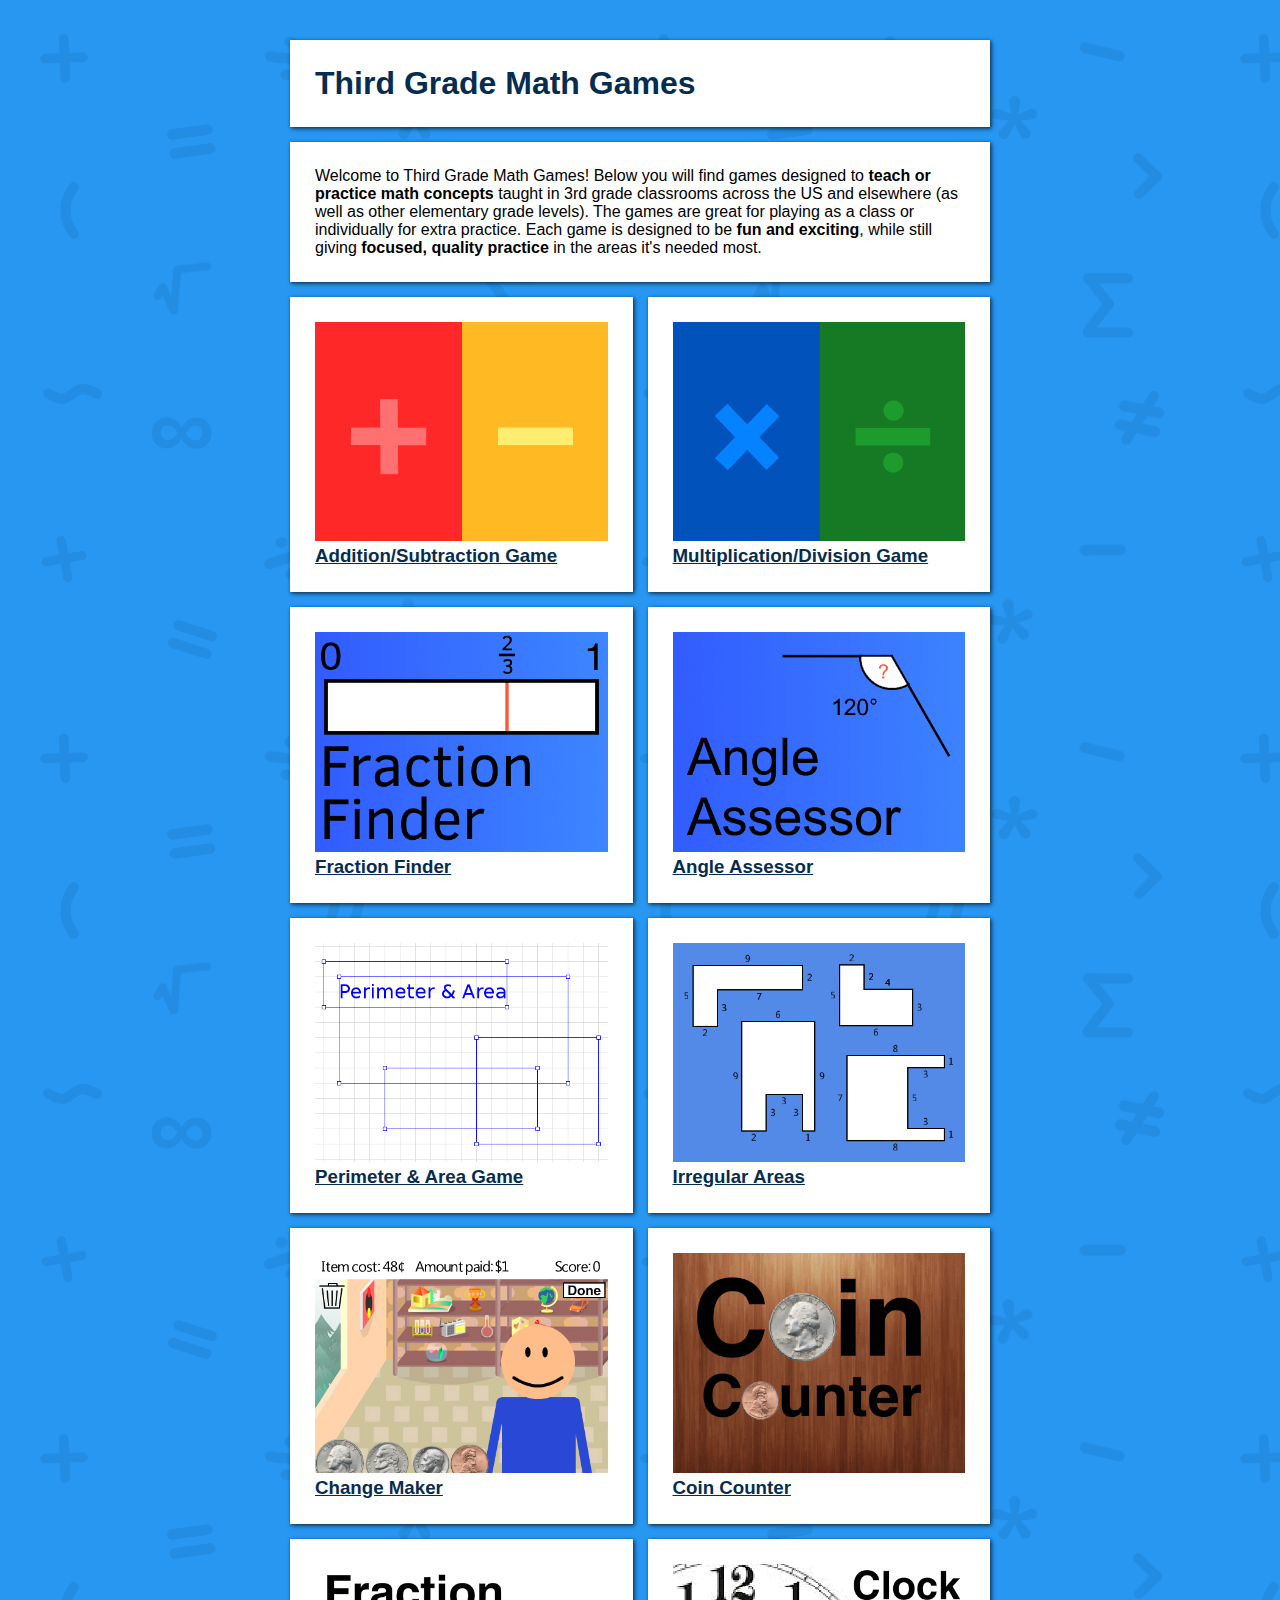
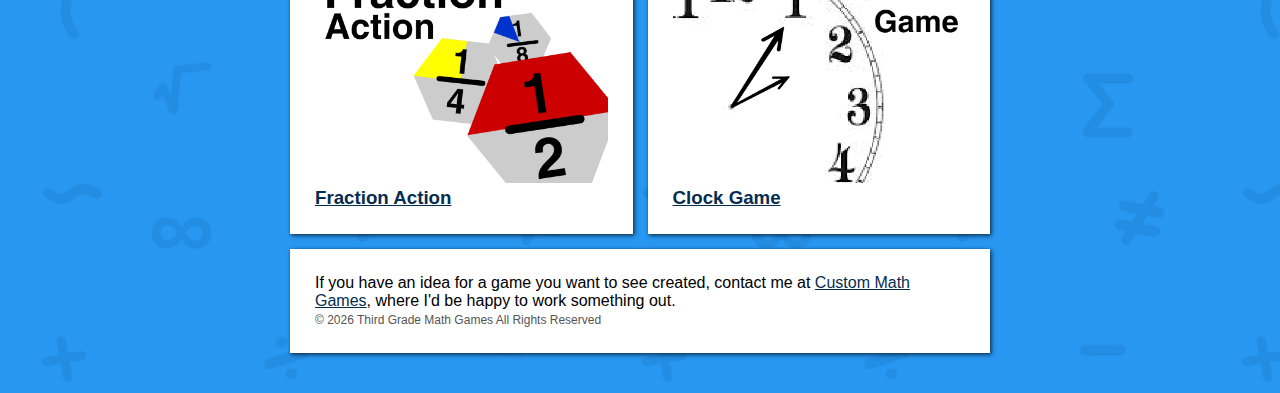
<file: index.html>
<!DOCTYPE html>
<html>
<head>
	<title>Third Grade Math Games</title>
	<link rel="stylesheet" type="text/css" href="styles/style.css">
</head>
<body>

<div class="centered">
	<div class="card">
		<h1 class="pageTitle"><a href="http://thirdgrademathgames.com/">Third Grade Math Games</a></h1>
	</div>
	<div class="card">
		<span>Welcome to Third Grade Math Games! Below you will find games designed to <b>teach or practice math concepts</b> taught in 3rd grade classrooms across the US and elsewhere (as well as other elementary grade levels). The games are great for playing as a class or individually for extra practice. Each game is designed to be <b>fun and exciting</b>, while still giving <b>focused, quality practice</b> in the areas it's needed most.</span>
	</div>
	<div class="boxLinkWrapper">
		<div class="card left">
			<a href="games/addition-subtraction.html">
				<img src="img/thumbs/addition-subtraction.png" class="boxImg" />
				<h3 class="boxTitle">Addition/Subtraction Game</h3>
			</a>
		</div>
		<div class="card left">
			<a href="games/multiplication-division.html">
				<img src="img/thumbs/multiplication-division.png" class="boxImg" />
				<h3 class="boxTitle">Multiplication/Division Game</h3>
			</a>
		</div>
	</div>
	<div class="boxLinkWrapper">
		<div class="card left">
			<a href="games/fraction-finder.html">
				<img src="img/thumbs/fraction-finder.png" class="boxImg" />
				<h3 class="boxTitle">Fraction Finder</h3>
			</a>
		</div>
		<div class="card left">
			<a href="games/angle-assessor.html">
				<img src="img/thumbs/angle-assessor.png" class="boxImg" />
				<h3 class="boxTitle">Angle Assessor</h3>
			</a>
		</div>
	</div>
	<div class="boxLinkWrapper">
		<div class="card left">
			<a href="games/perimeter-area.html">
				<img src="img/thumbs/perimeter-area.png" class="boxImg" />
				<h3 class="boxTitle">Perimeter & Area Game</h3>
			</a>
		</div>
		<div class="card left">
			<a href="games/irregular-areas.html">
				<img src="img/thumbs/irregular-areas.png" class="boxImg" />
				<h3 class="boxTitle">Irregular Areas</h3>
			</a>
		</div>
	</div>
	<div class="boxLinkWrapper">
		<div class="card left">
			<a href="games/change-maker.html">
				<img src="img/thumbs/change-maker.png" class="boxImg" />
				<h3 class="boxTitle">Change Maker</h3>
			</a>
		</div>
		<div class="card left">
			<a href="games/coin-counter.html">
				<img src="img/thumbs/coin-counter.png" class="boxImg" />
				<h3 class="boxTitle">Coin Counter</h3>
			</a>
		</div>
	</div>
	<div class="boxLinkWrapper">
		<div class="card left">
			<a href="games/fraction-action.html">
				<img src="img/thumbs/fraction-action.png" class="boxImg" />
				<h3 class="boxTitle">Fraction Action</h3>
			</a>
		</div>
		<div class="card left">
			<a href="games/clock-game.html">
				<img src="img/thumbs/clock-game.png" class="boxImg" />
				<h3 class="boxTitle">Clock Game</h3>
			</a>
		</div>
	</div>
	<div class="card footer">
		If you have an idea for a game you want to see created, contact me at <a href="http://custommathgames.com/">Custom Math Games</a>, where I'd be happy to work something out.
		<br />
		<span class="footerCopy">&copy; <script>document.write(new Date().getFullYear());</script> Third Grade Math Games All Rights Reserved</span>
	</div>
</div>

</body>
</html>
</file>
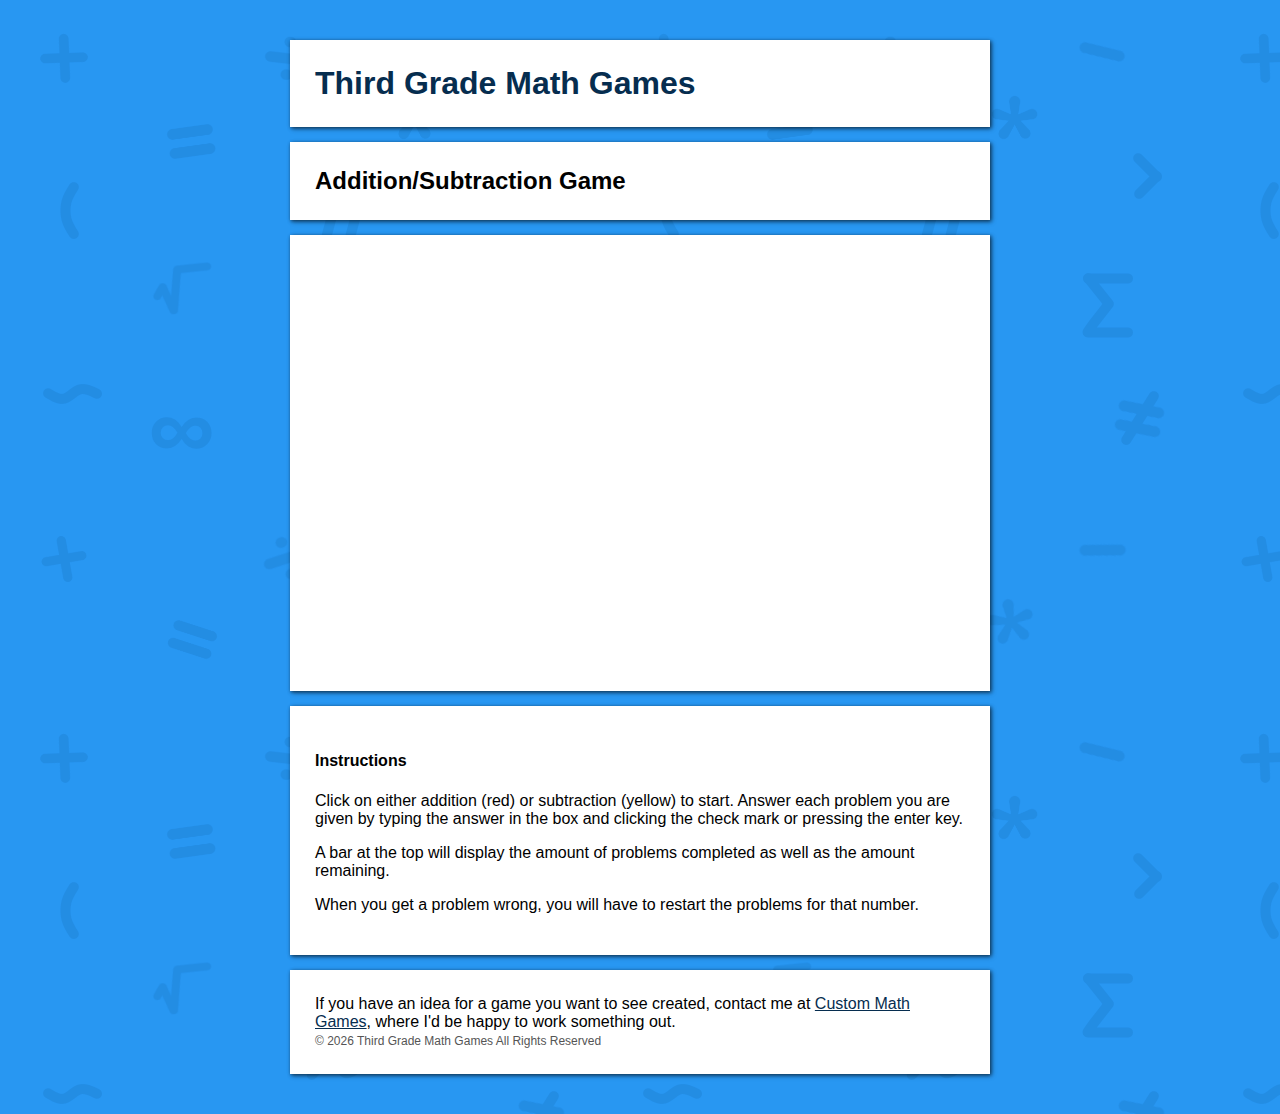
<file: games/addition-subtraction.html>
<!DOCTYPE html>
<html>
<head>
	<title>Addition/Subtraction Game | Third Grade Math Games</title>
	<link rel="stylesheet" type="text/css" href="../styles/style.css">
</head>
<body>

<div class="centered">
	<div class="card">
		<h1 class="pageTitle"><a href="../">Third Grade Math Games</a></h1>
	</div>
	<div class="card">
		<h4 class="gameHeader">Addition/Subtraction Game</h4>
	</div>
	<div class="card centered-container">
		<div class="center-align">
			<iframe allowtransparency="true" width="485" height="402" src="//scratch.mit.edu/projects/embed/76273406/?autostart=false" frameborder="0" allowfullscreen></iframe>
		</div>
	</div>
	<div class="card instructions">
		<h4 class="instructionsHeader">Instructions</h4>
		<p>Click on either addition (red) or subtraction (yellow) to start. Answer each problem you are given by typing the answer in the box and clicking the check mark or pressing the enter key.</p>
		<p>A bar at the top will display the amount of problems completed as well as the amount remaining.</p>
		<p>When you get a problem wrong, you will have to restart the problems for that number.</p>
	</div>
	<div class="card footer">
		If you have an idea for a game you want to see created, contact me at <a href="http://custommathgames.com/">Custom Math Games</a>, where I'd be happy to work something out.
		<br />
		<span class="footerCopy">&copy; <script>document.write(new Date().getFullYear());</script> Third Grade Math Games All Rights Reserved</span>
	</div>
</div>

</body>
</html>
</file>
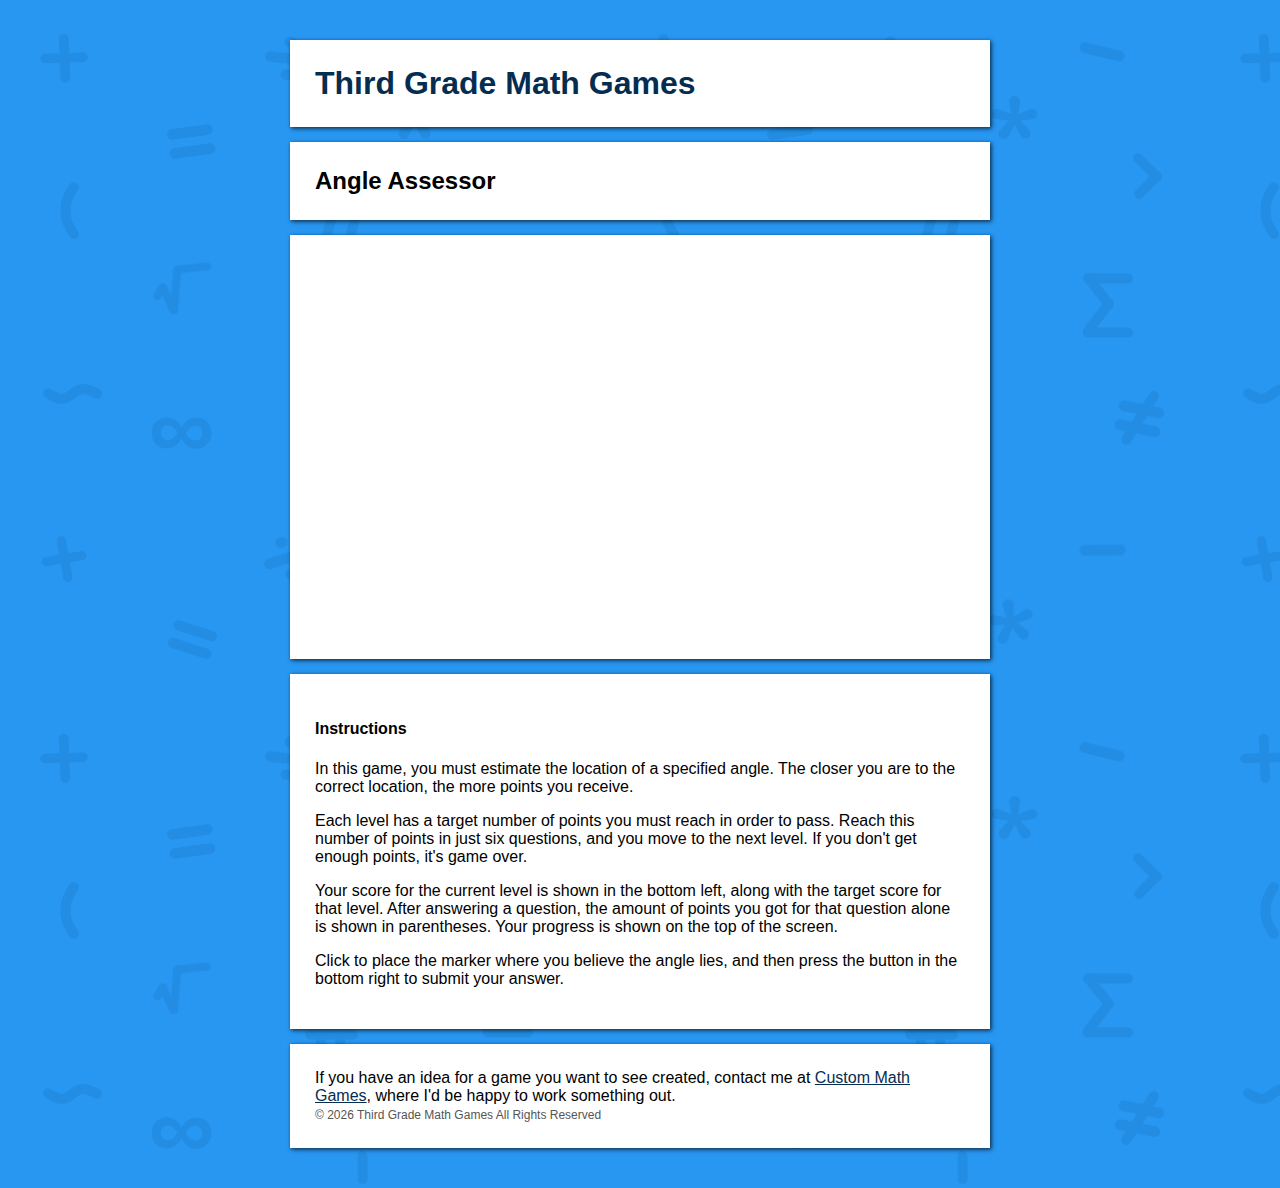
<file: games/angle-assessor.html>
<!DOCTYPE html>
<html>
<head>
	<title>Angle Assessor | Third Grade Math Games</title>
	<link rel="stylesheet" type="text/css" href="../styles/style.css">
</head>
<body>

<div class="centered">
	<div class="card">
		<h1 class="pageTitle"><a href="../">Third Grade Math Games</a></h1>
	</div>
	<div class="card">
		<h4 class="gameHeader">Angle Assessor</h4>
	</div>
	<div class="card centered-container">
		<div class="center-align">
			<div style="overflow: hidden;">
				<iframe src="https://scratch.mit.edu/projects/302071114/embed/" width="484" height="410" scrolling="no" style="border: none; margin-top: -44px;"></iframe>
			</div>
		</div>
	</div>
	<div class="card instructions">
		<h4 class="instructionsHeader">Instructions</h4>
		<p>In this game, you must estimate the location of a specified angle. The closer you are to the correct location, the more points you receive.</p>
		<p>Each level has a target number of points you must reach in order to pass. Reach this number of points in just six questions, and you move to the next level. If you don't get enough points, it's game over.</p>
		<p>Your score for the current level is shown in the bottom left, along with the target score for that level. After answering a question, the amount of points you got for that question alone is shown in parentheses. Your progress is shown on the top of the screen.</p>
		<p>Click to place the marker where you believe the angle lies, and then press the button in the bottom right to submit your answer.</p>
	</div>
	<div class="card footer">
		If you have an idea for a game you want to see created, contact me at <a href="http://custommathgames.com/">Custom Math Games</a>, where I'd be happy to work something out.
		<br />
		<span class="footerCopy">&copy; <script>document.write(new Date().getFullYear());</script> Third Grade Math Games All Rights Reserved</span>
	</div>
</div>

</body>
</html>
</file>
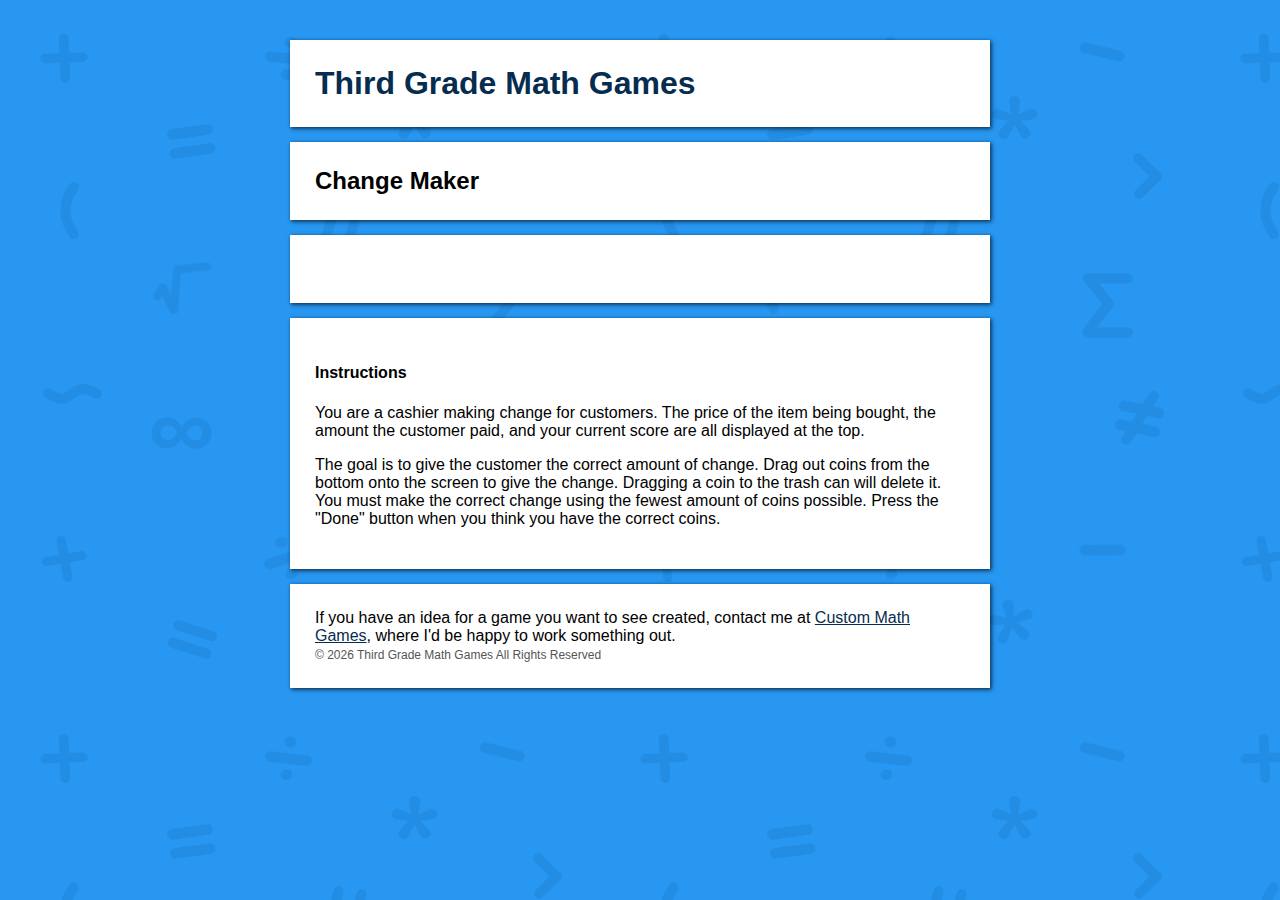
<file: games/change-maker.html>
<!DOCTYPE html>
<html>
<head>
	<title>Change Maker | Third Grade Math Games</title>
	<link rel="stylesheet" type="text/css" href="../styles/style.css">
</head>
<body>

<div class="centered">
	<div class="card">
		<h1 class="pageTitle"><a href="../">Third Grade Math Games</a></h1>
	</div>
	<div class="card">
		<h4 class="gameHeader">Change Maker</h4>
	</div>
	<div class="card centered-container">
		<div class="center-align">
			<script src="https://phosphorus.github.io/embed.js?id=60203162&ui=false"></script>
		</div>
	</div>
	<div class="card instructions">
		<h4 class="instructionsHeader">Instructions</h4>
		<p>You are a cashier making change for customers. The price of the item being bought, the amount the customer paid, and your current score are all displayed at the top.</p>
		<p>The goal is to give the customer the correct amount of change. Drag out coins from the bottom onto the screen to give the change. Dragging a coin to the trash can will delete it. You must make the correct change using the fewest amount of coins possible. Press the "Done" button when you think you have the correct coins.</p>
	</div>
	<div class="card footer">
		If you have an idea for a game you want to see created, contact me at <a href="http://custommathgames.com/">Custom Math Games</a>, where I'd be happy to work something out.
		<br />
		<span class="footerCopy">&copy; <script>document.write(new Date().getFullYear());</script> Third Grade Math Games All Rights Reserved</span>
	</div>
</div>

</body>
</html>
</file>
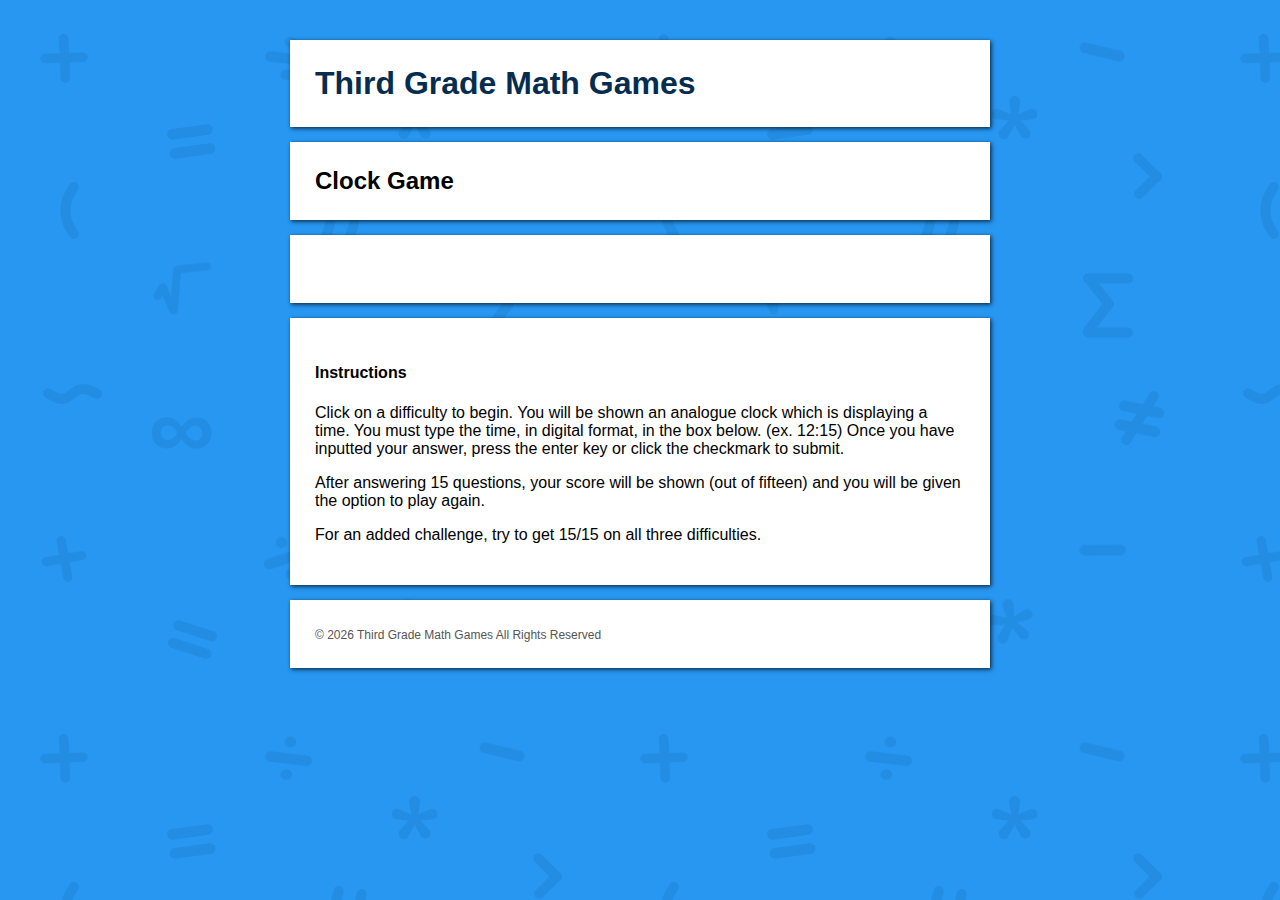
<file: games/clock-game.html>
<!DOCTYPE html>
<html>
<head>
	<title>Clock Game | Third Grade Math Games</title>
	<link rel="stylesheet" type="text/css" href="../styles/style.css">
</head>
<body>

<div class="centered">
	<div class="card">
		<h1 class="pageTitle"><a href="../">Third Grade Math Games</a></h1>
	</div>
	<div class="card">
		<h4 class="gameHeader">Clock Game</h4>
	</div>
	<div class="card centered-container">
		<div class="center-align">
			<script src="https://phosphorus.github.io/embed.js?id=12858098&ui=false"></script>
		</div>
	</div>
	<div class="card instructions">
		<h4 class="instructionsHeader">Instructions</h4>
		<p>Click on a difficulty to begin. You will be shown an analogue clock which is displaying a time. You must type the time, in digital format, in the box below. (ex. 12:15) Once you have inputted your answer, press the enter key or click the checkmark to submit.</p>
		<p>After answering 15 questions, your score will be shown (out of fifteen) and you will be given the option to play again.</p>
		<p>For an added challenge, try to get 15/15 on all three difficulties.</p>
	</div>
	<div class="card footer">
		<span class="footerCopy">&copy; <script>document.write(new Date().getFullYear());</script> Third Grade Math Games All Rights Reserved</span>
	</div>
</div>

</body>
</html>
</file>
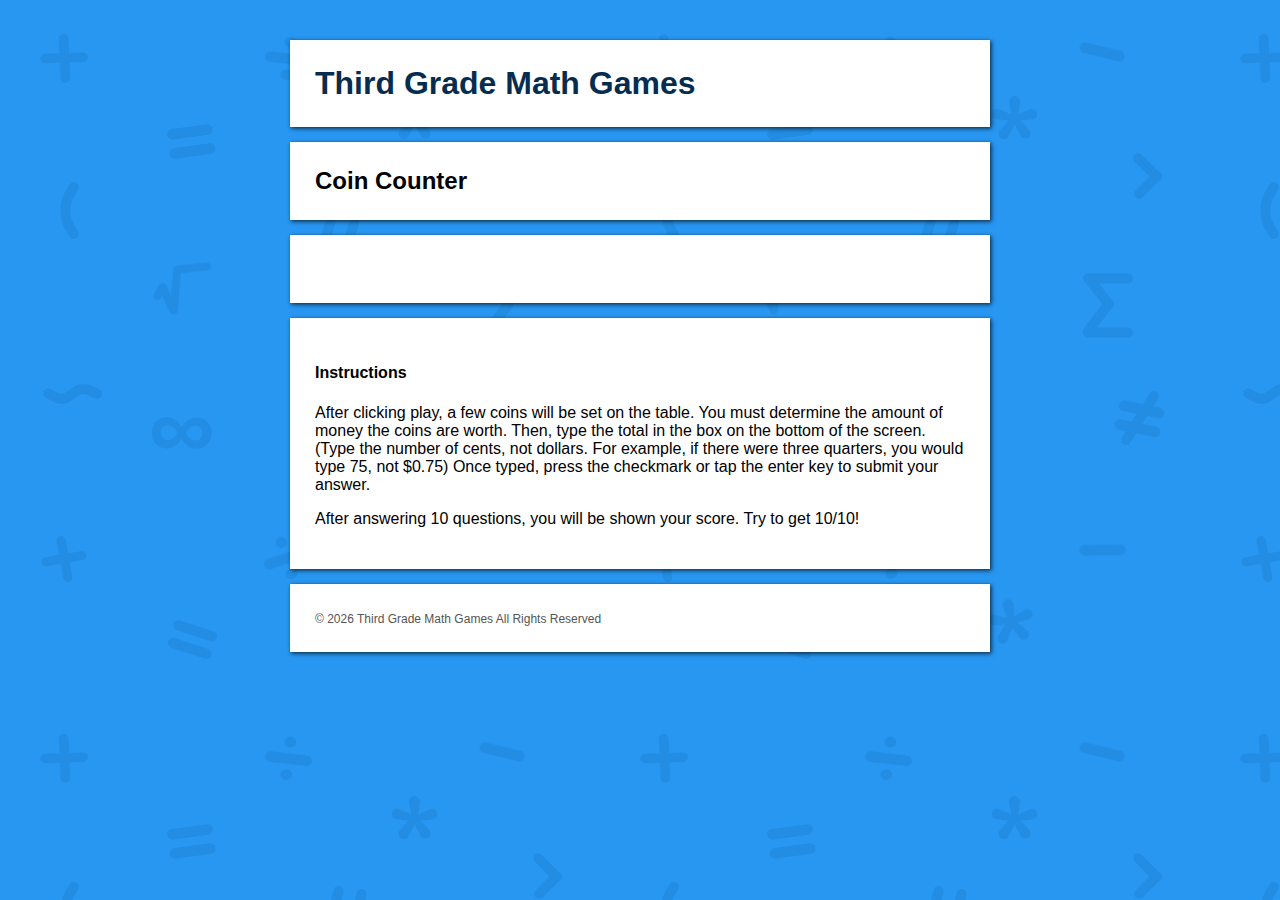
<file: games/coin-counter.html>
<!DOCTYPE html>
<html>
<head>
	<title>Coin Counter | Third Grade Math Games</title>
	<link rel="stylesheet" type="text/css" href="../styles/style.css">
</head>
<body>

<div class="centered">
	<div class="card">
		<h1 class="pageTitle"><a href="../">Third Grade Math Games</a></h1>
	</div>
	<div class="card">
		<h4 class="gameHeader">Coin Counter</h4>
	</div>
	<div class="card centered-container">
		<div class="center-align">
			<script src="https://phosphorus.github.io/embed.js?id=12930371&ui=false"></script>
		</div>
	</div>
	<div class="card instructions">
		<h4 class="instructionsHeader">Instructions</h4>
		<p>After clicking play, a few coins will be set on the table. You must determine the amount of money the coins are worth. Then, type the total in the box on the bottom of the screen. (Type the number of cents, not dollars. For example, if there were three quarters, you would type 75, not $0.75) Once typed, press the checkmark or tap the enter key to submit your answer.</p>
		<p>After answering 10 questions, you will be shown your score. Try to get 10/10!</p>
	</div>
	<div class="card footer">
		<span class="footerCopy">&copy; <script>document.write(new Date().getFullYear());</script> Third Grade Math Games All Rights Reserved</span>
	</div>
</div>

</body>
</html>
</file>
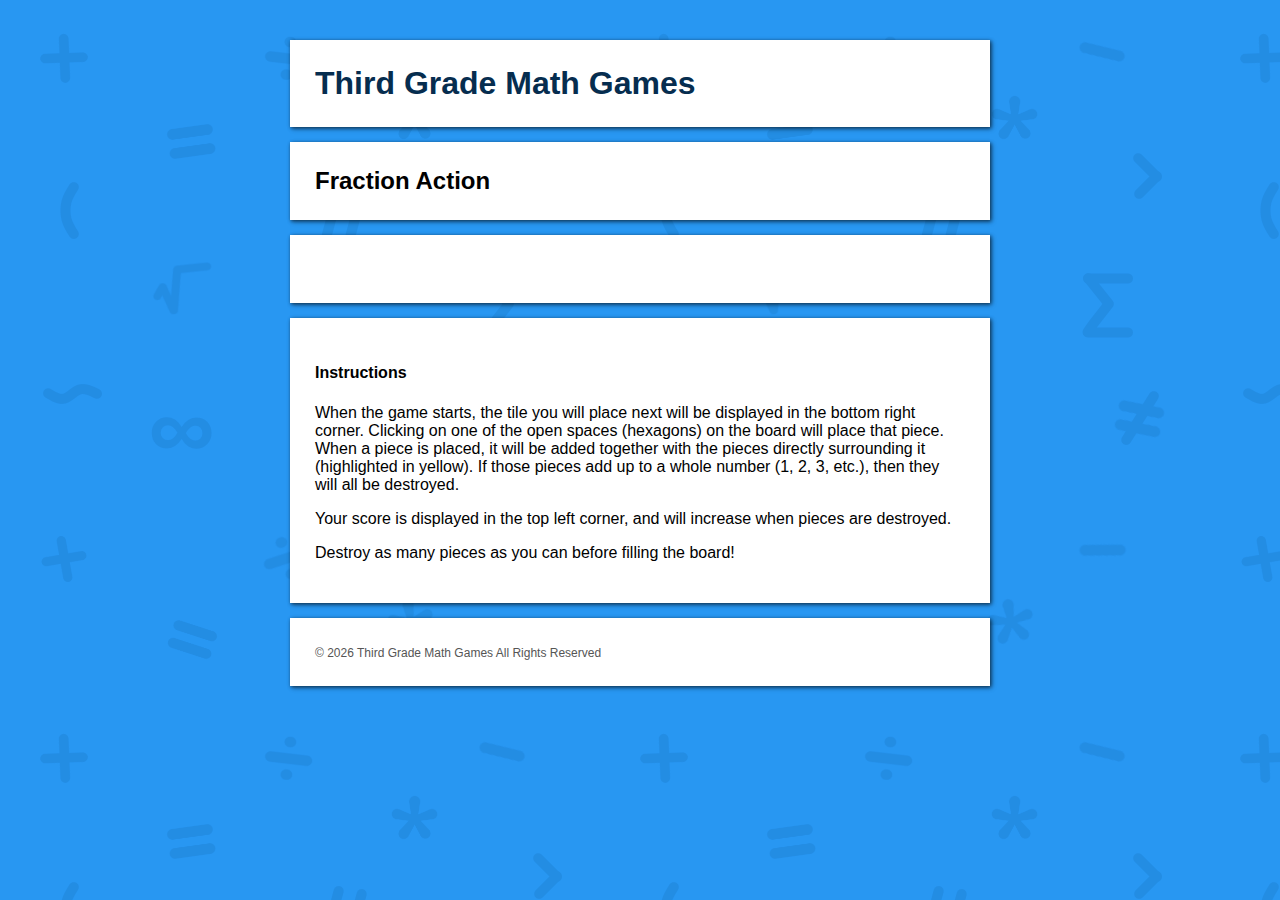
<file: games/fraction-action.html>
<!DOCTYPE html>
<html>
<head>
	<title>Fraction Action | Third Grade Math Games</title>
	<link rel="stylesheet" type="text/css" href="../styles/style.css">
</head>
<body>

<div class="centered">
	<div class="card">
		<h1 class="pageTitle"><a href="../">Third Grade Math Games</a></h1>
	</div>
	<div class="card">
		<h4 class="gameHeader">Fraction Action</h4>
	</div>
	<div class="card centered-container">
		<div class="center-align">
			<script src="https://phosphorus.github.io/embed.js?id=64993202&ui=false"></script>
		</div>
	</div>
	<div class="card instructions">
		<h4 class="instructionsHeader">Instructions</h4>
		<p>When the game starts, the tile you will place next will be displayed in the bottom right corner. Clicking on one of the open spaces (hexagons) on the board will place that piece. When a piece is placed, it will be added together with the pieces directly surrounding it (highlighted in yellow). If those pieces add up to a whole number (1, 2, 3, etc.), then they will all be destroyed.</p>
		<p>Your score is displayed in the top left corner, and will increase when pieces are destroyed.</p>
		<p>Destroy as many pieces as you can before filling the board!</p>
	</div>
	<div class="card footer">
		<span class="footerCopy">&copy; <script>document.write(new Date().getFullYear());</script> Third Grade Math Games All Rights Reserved</span>
	</div>
</div>

</body>
</html>
</file>
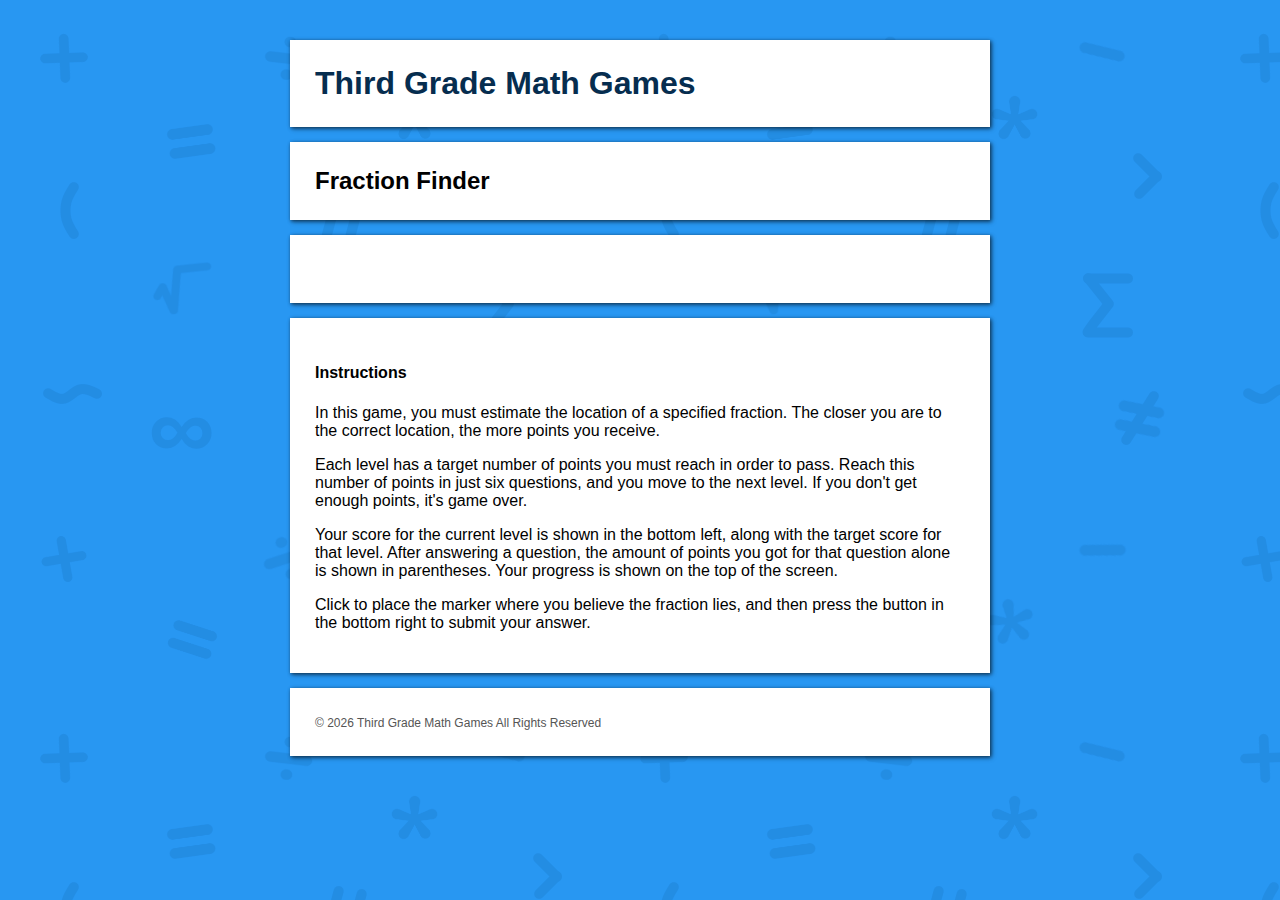
<file: games/fraction-finder.html>
<!DOCTYPE html>
<html>
<head>
	<title>Fraction Finder | Third Grade Math Games</title>
	<link rel="stylesheet" type="text/css" href="../styles/style.css">
</head>
<body>

<div class="centered">
	<div class="card">
		<h1 class="pageTitle"><a href="../">Third Grade Math Games</a></h1>
	</div>
	<div class="card">
		<h4 class="gameHeader">Fraction Finder</h4>
	</div>
	<div class="card centered-container">
		<div class="center-align">
			<script src="https://phosphorus.github.io/embed.js?id=95738029&ui=false"></script>
		</div>
	</div>
	<div class="card instructions">
		<h4 class="instructionsHeader">Instructions</h4>
		<p>In this game, you must estimate the location of a specified fraction. The closer you are to the correct location, the more points you receive.</p>
		<p>Each level has a target number of points you must reach in order to pass. Reach this number of points in just six questions, and you move to the next level. If you don't get enough points, it's game over.</p>
		<p>Your score for the current level is shown in the bottom left, along with the target score for that level. After answering a question, the amount of points you got for that question alone is shown in parentheses. Your progress is shown on the top of the screen.</p>
		<p>Click to place the marker where you believe the fraction lies, and then press the button in the bottom right to submit your answer.</p>
	</div>
	<div class="card footer">
		<span class="footerCopy">&copy; <script>document.write(new Date().getFullYear());</script> Third Grade Math Games All Rights Reserved</span>
	</div>
</div>

</body>
</html>
</file>
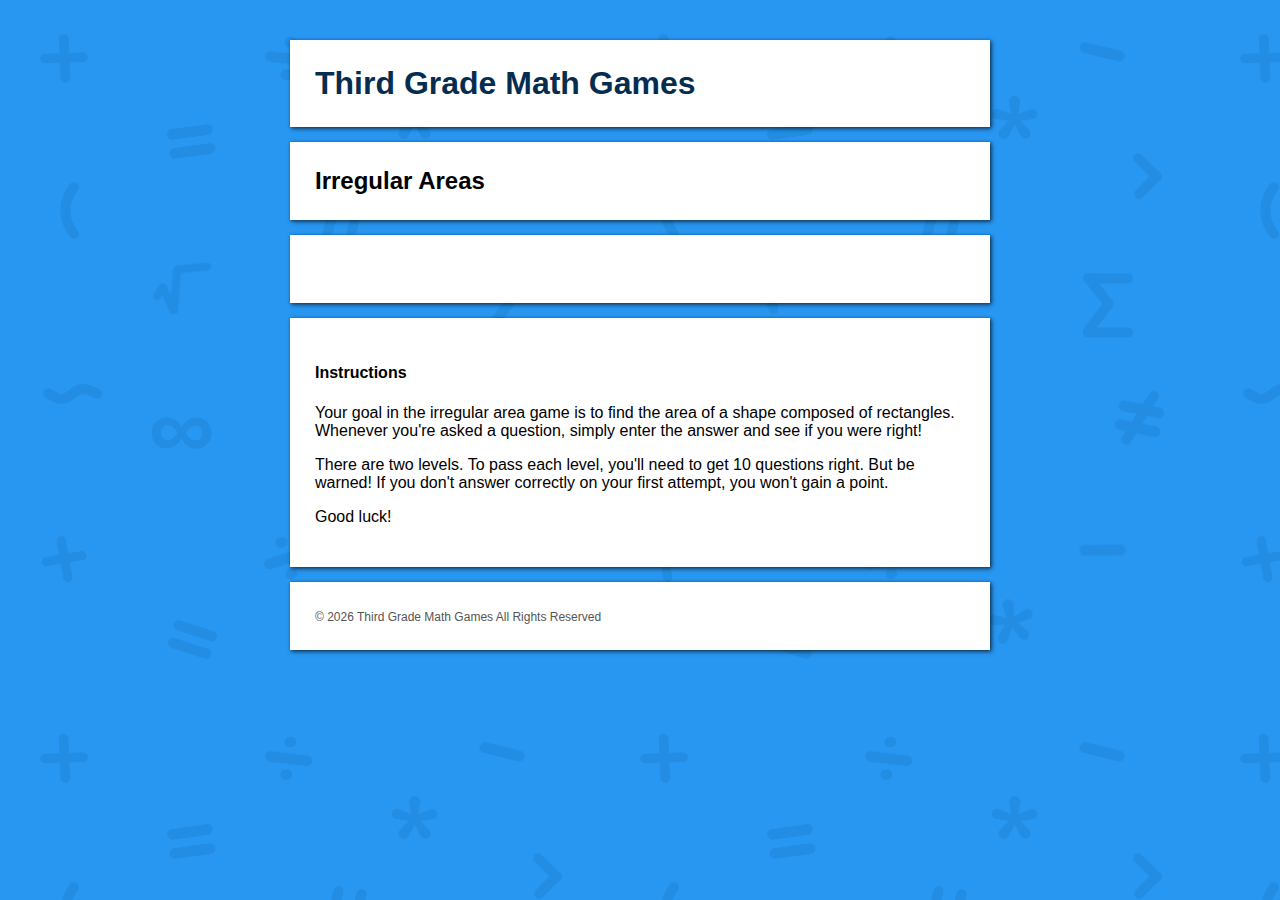
<file: games/irregular-areas.html>
<!DOCTYPE html>
<html>
<head>
	<title>Irregular Areas | Third Grade Math Games</title>
	<link rel="stylesheet" type="text/css" href="../styles/style.css">
</head>
<body>

<div class="centered">
	<div class="card">
		<h1 class="pageTitle"><a href="../">Third Grade Math Games</a></h1>
	</div>
	<div class="card">
		<h4 class="gameHeader">Irregular Areas</h4>
	</div>
	<div class="card centered-container">
		<div class="center-align">
			<script src="https://phosphorus.github.io/embed.js?id=219560617&ui=false"></script>
		</div>
	</div>
	<div class="card instructions">
		<h4 class="instructionsHeader">Instructions</h4>
        <p>Your goal in the irregular area game is to find the area of a shape composed of rectangles. Whenever you're asked a question, simply enter the answer and see if you were right!</p>
        <p>There are two levels. To pass each level, you'll need to get 10 questions right. But be warned! If you don't answer correctly on your first attempt, you won't gain a point.</p>
        <p>Good luck!</p>
	</div>
	<div class="card footer">
		<span class="footerCopy">&copy; <script>document.write(new Date().getFullYear());</script> Third Grade Math Games All Rights Reserved</span>
	</div>
</div>

</body>
</html>
</file>
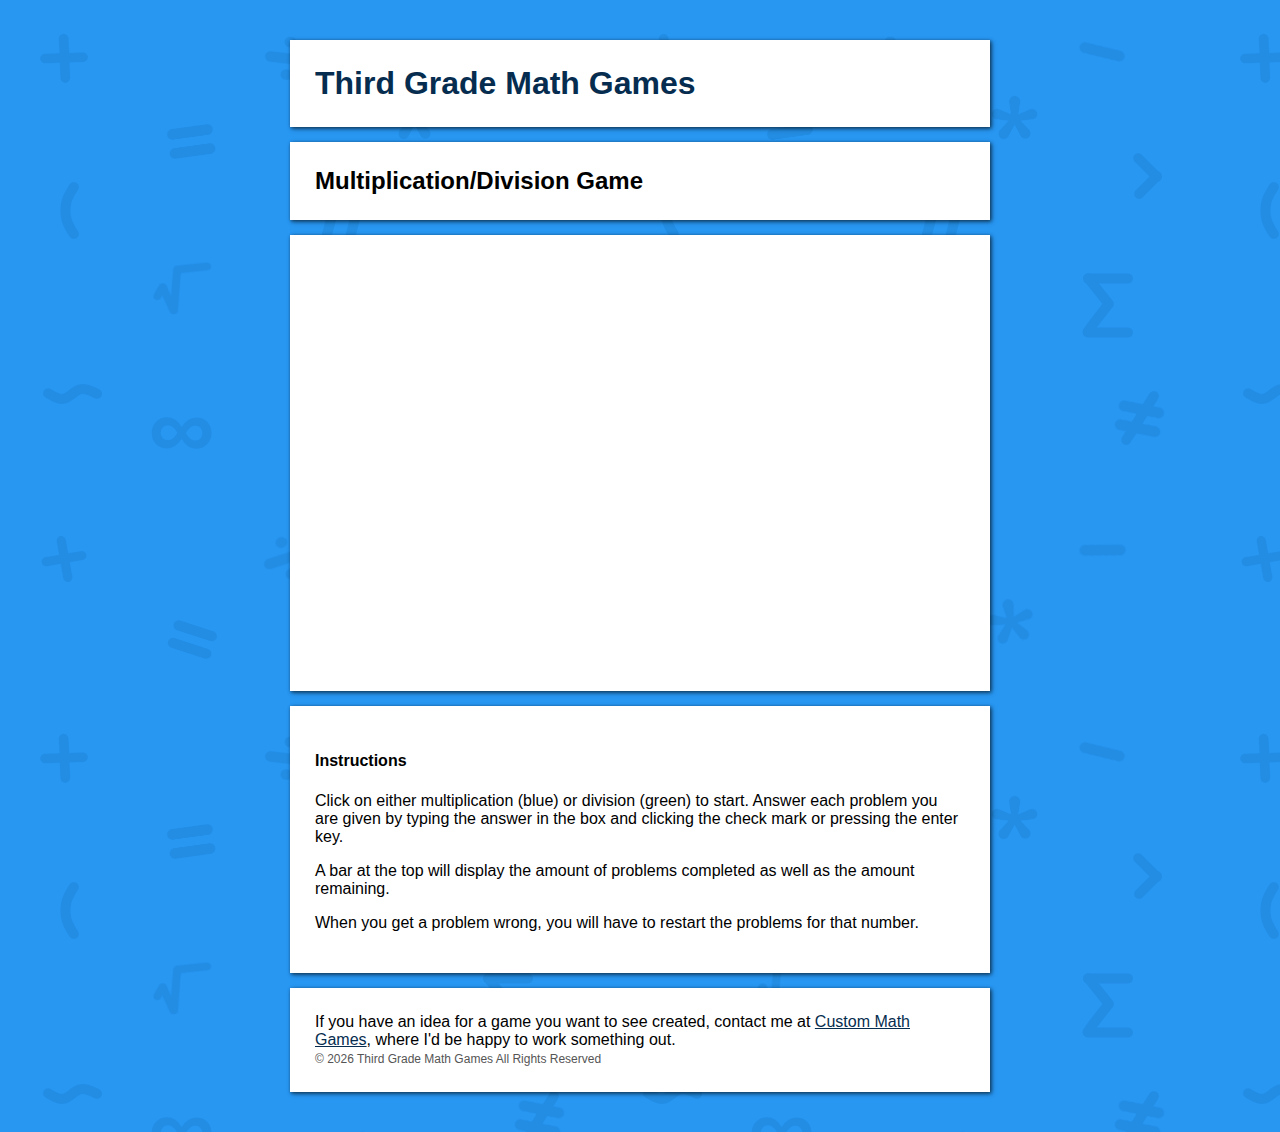
<file: games/multiplication-division.html>
<!DOCTYPE html>
<html>
<head>
	<title>Multiplication/Division Game | Third Grade Math Games</title>
	<link rel="stylesheet" type="text/css" href="../styles/style.css">
</head>
<body>

<div class="centered">
	<div class="card">
		<h1 class="pageTitle"><a href="../">Third Grade Math Games</a></h1>
	</div>
	<div class="card">
		<h4 class="gameHeader">Multiplication/Division Game</h4>
	</div>
	<div class="card centered-container">
		<div class="center-align">
			<iframe allowtransparency="true" width="485" height="402" src="//scratch.mit.edu/projects/embed/33292422/?autostart=false" frameborder="0" allowfullscreen></iframe>
		</div>
	</div>
	<div class="card instructions">
		<h4 class="instructionsHeader">Instructions</h4>
		<p>Click on either multiplication (blue) or division (green) to start. Answer each problem you are given by typing the answer in the box and clicking the check mark or pressing the enter key.</p>
		<p>A bar at the top will display the amount of problems completed as well as the amount remaining.</p>
		<p>When you get a problem wrong, you will have to restart the problems for that number.</p>
	</div>
	<div class="card footer">
		If you have an idea for a game you want to see created, contact me at <a href="http://custommathgames.com/">Custom Math Games</a>, where I'd be happy to work something out.
		<br />
		<span class="footerCopy">&copy; <script>document.write(new Date().getFullYear());</script> Third Grade Math Games All Rights Reserved</span>
	</div>
</div>

</body>
</html>
</file>
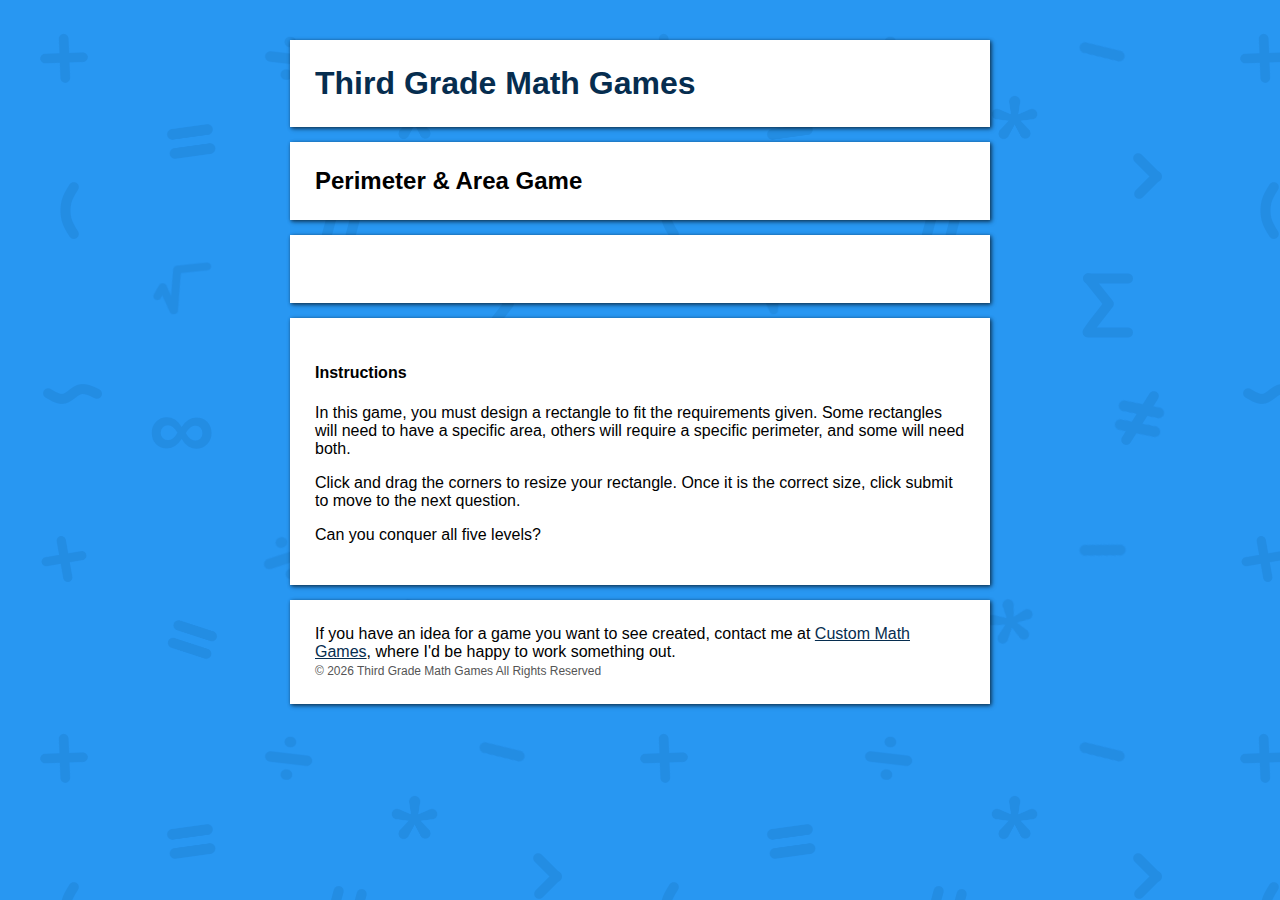
<file: games/perimeter-area.html>
<!DOCTYPE html>
<html>
<head>
	<title>Perimeter & Area Game | Third Grade Math Games</title>
	<link rel="stylesheet" type="text/css" href="../styles/style.css">
</head>
<body>

<div class="centered">
	<div class="card">
		<h1 class="pageTitle"><a href="../">Third Grade Math Games</a></h1>
	</div>
	<div class="card">
		<h4 class="gameHeader">Perimeter & Area Game</h4>
	</div>
	<div class="card centered-container">
		<div class="center-align">
			<script src="https://phosphorus.github.io/embed.js?id=68653950&ui=false"></script>
		</div>
	</div>
	<div class="card instructions">
		<h4 class="instructionsHeader">Instructions</h4>
		<p>In this game, you must design a rectangle to fit the requirements given. Some rectangles will need to have a specific area, others will require a specific perimeter, and some will need both.</p>
		<p>Click and drag the corners to resize your rectangle. Once it is the correct size, click submit to move to the next question.</p>
		<p>Can you conquer all five levels?</p>
	</div>
	<div class="card footer">
		If you have an idea for a game you want to see created, contact me at <a href="http://custommathgames.com/">Custom Math Games</a>, where I'd be happy to work something out.
		<br />
		<span class="footerCopy">&copy; <script>document.write(new Date().getFullYear());</script> Third Grade Math Games All Rights Reserved</span>
	</div>
</div>

</body>
</html>
</file>
<file: styles/style.css>
body {
    background:#2C96F2;
    background-image: url("../img/background.png");
    margin:40px 80px;
    padding:0px;
    font-family:'Open Sans', sans-serif;
}
.centered {
    width:100%;
    max-width:700px;
    margin:0 auto;
}
.center-align {
    margin:0 auto;
    display:inline-block;
}
.centered-container {
    text-align:center;
}
.card {
    background:white;
    padding:25px;
    box-shadow:1px 1px 3px rgba(0,0,0,0.3),
               1px 1px 4px rgba(0,0,0,0.3),
               2px 2px 5px rgba(0,0,0,0.3);
    margin-bottom:15px;
}
.pageTitle {
    -webkit-margin-before:0;
    -webkit-margin-after:0;
    margin:0px;
}
.pageTitle a {
    text-decoration:none;
}
.gameHeader {
    -webkit-margin-before:0;
    -webkit-margin-after:0;
    margin:0px;
    font-size:24px;
}
.boxLinkWrapper {
    margin:0 -15px;
    margin-bottom:15px;
    width:calc(100% + 30px);
    display:table;
    border-collapse: separate;
    border-spacing: 15px 0px;
}
.card.left, .card.right {
    display:table-cell;
    float: none !important;
    width:50%;
}
.boxTitle {
    -webkit-margin-before:0;
    -webkit-margin-after:0;
    margin:0px;
    word-wrap: break-word;
}
.boxImg {
    width:100%;
}

#contactFirst, #contactLast, #contactEmail, #contactMessage, #contactSubmit {
    border:1px solid #062D4F;
    padding:5px;
    border-radius:3px;
    margin:5px 0px;
}
#contactFirst:focus, #contactLast:focus, #contactEmail:focus, #contactMessage:focus, #contactSubmit:hover {
    outline:none;
    border-color:#2C96F2;
}
#contactFirst.invalid, #contactLast.invalid, #contactEmail.invalid, #contactMessage.invalid, #contactSubmit.invalid {
    border-color:#CC0C26;
}
#contactMessage {
    width:100%;
    height:300px;
}
#contactSubmit {
    cursor:pointer;
    background:transparent;
}

a {
    color:#062D4F;
}
.footerCopy {
    color:#555;
    font-size:12px;
}

@media (max-width:880px) {
    .boxLinkWrapper {
        width:auto;
        display:block;
        margin:0px;
        border-collapse: separate;
        border-spacing: 0px;
    }
    .card.left, .card.right {
        display:block;
        width:auto;
    }
}

@media (max-width:560px) {
    body {
        margin:20px 30px;
    }
}
</file>
